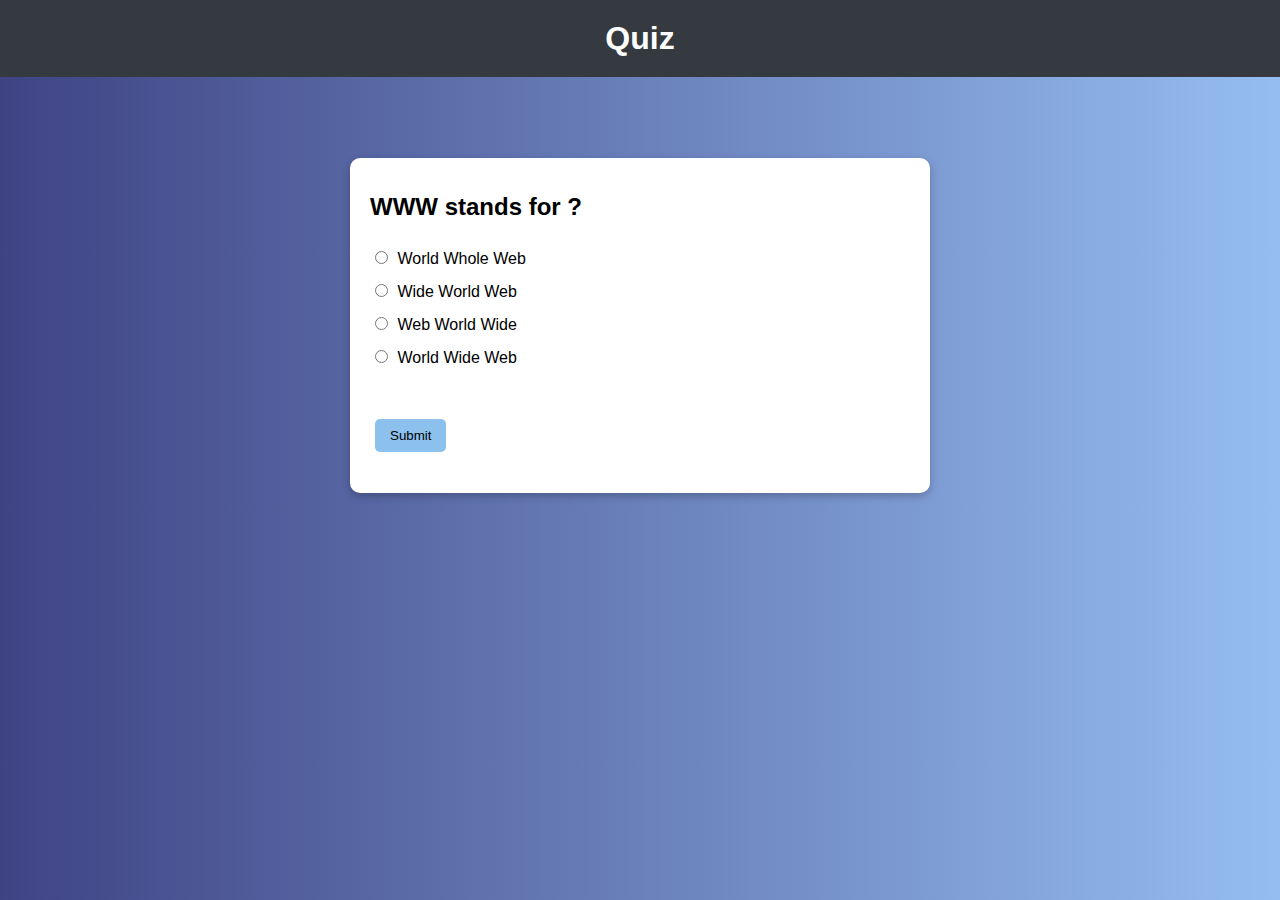
<file: Quiz/index.html>
<html>
    <head>
        <title>Quiz Module</title>
        <link rel="stylesheet" type="text/css" href="./styles.css" />
    </head>
    <body>
        <h1 class="quiz-heading">Quiz by Mohammad Ahmad</h1>
        <div class="app-body">
            <h1 class="answer-key">Answer Key</h1>
            <div class="question-card">
                <h2 id='question'>Question</h2>
                <form>
                    <input type="radio" id="op1" name="op" value="0">
                    <label for="op1">op1</label><br>
                    <input type="radio" id="op2" name="op" value="1">
                    <label for="op2">op2</label><br>
                    <input type="radio" id="op3" name="op" value="2">
                    <label for="op3">op3</label><br>
                    <input type="radio" id="op4" name="op" value="3">
                    <label for="op4">op4</label><br>
                    <div id = "res" class="idle">Empty</div><br>
                    <input type="submit" name="submit" value = 'Submit' class = "submit"/>
                </form>
            </div>
            <button>Restart</button>
        </div>
        <script src="./script.js"></script>
    </body>
</html>
</file>
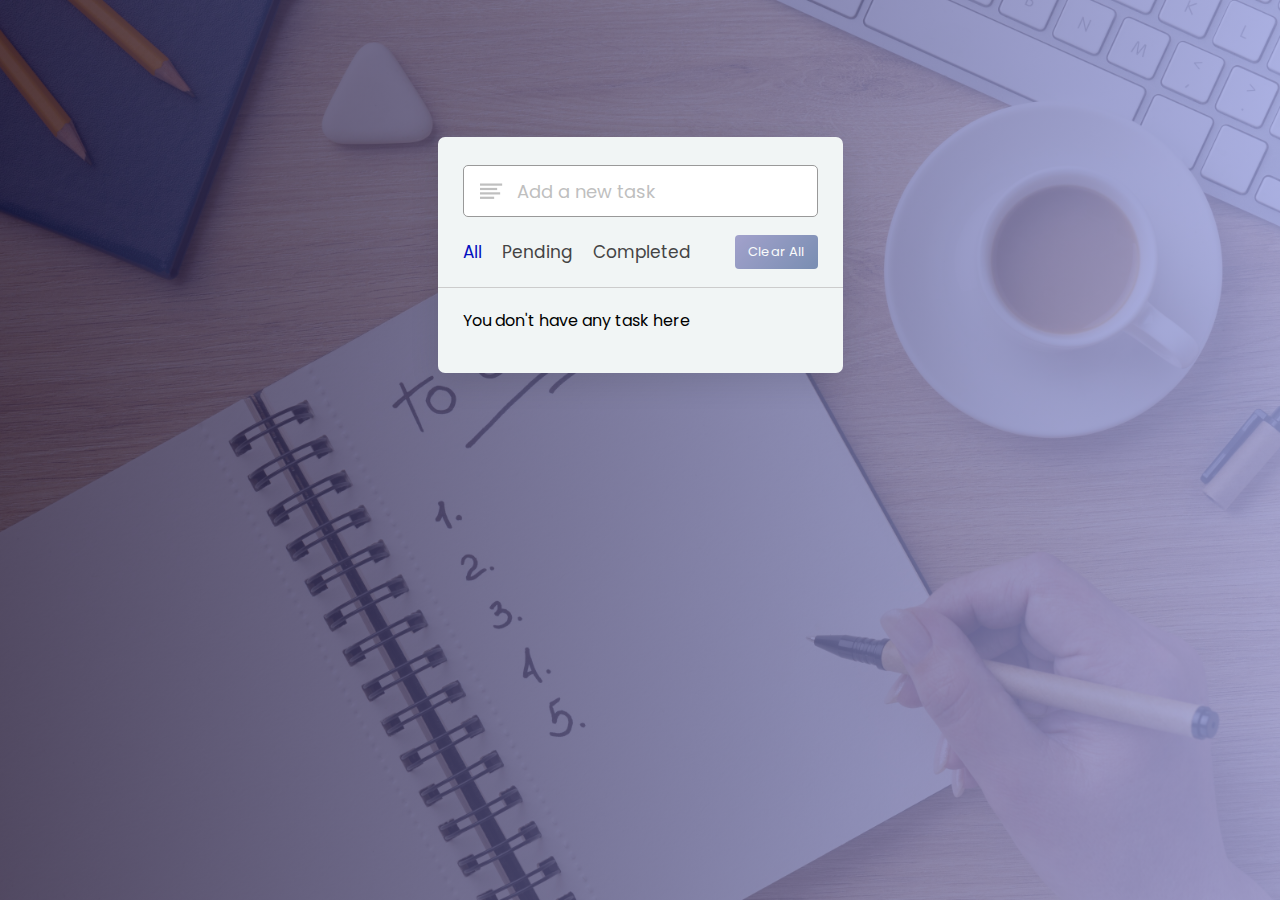
<file: todo/index.html>
<!DOCTYPE html>
<html lang="en" dir="ltr">
  <head>
    <meta charset="utf-8">  
    <title>Todo List App</title>
    <link rel="stylesheet" href="style.css">
    <meta name="viewport" content="width=device-width, initial-scale=1.0">
    <link rel="stylesheet" href="https://unicons.iconscout.com/release/v4.0.0/css/line.css">
  </head>
  <body>
    <div class="wrapper">
      <div class="task-input">
        <img src="img/bars-icon.svg" alt="icon">
        <input type="text" placeholder="Add a new task">
      </div>
      <div class="controls">
        <div class="filters">
          <span class="active" id="all">All</span>
          <span id="pending">Pending</span>
          <span id="completed">Completed</span>
        </div>
        <button class="clear-btn">Clear All</button>
      </div>
      <ul class="task-box"></ul>
    </div>

    <script src="script.js"></script>

  </body>
</html>
</file>
<file: Quiz/styles.css>
body {
    margin: 0px;
    font-family: Arial, Helvetica, sans-serif;
    background: #F4F4F4;
    background: linear-gradient(to right, rgba(6, 12, 97, 0.774), rgba(123, 173, 238, 0.8));
}
.quiz-heading {
    background: #343A40;
    color: white;
    text-align: center; 
    padding: 20px;
}
.question-card {
    background: white;
    max-width: 600px;
    width: 90%;
    padding: 15px 20px;
    margin: 50px auto;
    border-radius: 10px;
    box-shadow: rgba(0, 0, 0, 0.24) 0px 3px 8px;
}
input {
    margin: 10px 5px;
    cursor: pointer;
}
.submit {
    background: #8bc1ec;
    border: none;
    border-radius: 5px;
    padding: 9px 15px;
}
.next {
    background: #28A745;
    color: white;
    border: none;
    border-radius: 5px;
    padding: 9px 15px;
}
li {
    margin: 20px;
}
.answer-label {
    background: #28A745;
    color: white;
    padding: 5px;
    font-size: 14px;
    text-align: center;
    width: fit-content;
    margin: 5px;
    border-radius: 5px;
}
.correct {
    background: #D4EDDA;
    color: #156340;
    margin: 5px 0px -15px 0px !important;
    border-radius: 5px;
    padding: 20px;
    font-size: 20px;
    font-weight: bold;
    width: fit-content;
}
.incorrect {
    background: #F8D7DA;
    color: #722845;
    margin: 5px 0px -15px 0px !important;
    border-radius: 5px;
    padding: 20px;
    font-size: 20px;
    font-weight: bold;
    width: fit-content;
}
.idle {
    margin: 0px !important;
    padding: 0px;
    visibility: hidden;
}
.app-body {
    max-width: 600px;
    width: 90%;
    padding: 10px 10px;
    margin: 0px auto;
}
.answer-key {
    margin: 0px 10px;
    display: none;
}
button {
    background: #17A2B8;
    color: white;
    border: none;
    border-radius: 5px;
    padding: 9px 15px;
    margin: 0px 10px;
    display: none;
}
</file>
<file: todo/style.css>
@import url('https://fonts.googleapis.com/css2?family=Poppins:wght@400;500;600;700&display=swap');
*{
  margin: 0;
  padding: 0;
  box-sizing: border-box;
  font-family: 'Poppins', sans-serif;
}
body{
    background-image: linear-gradient(to right, rgba(31, 21, 58, 0.75), rgba(157, 164, 226, 0.8)), url(img/bg.jpg);
    background-size: cover;
    background-attachment: fixed;
    
}
::selection{
  color: #fff;
  background: #b379e9;
}
.wrapper{
  max-width: 405px;
  padding: 28px 0 30px;
  margin: 137px auto;
  background: #f1f5f5;
  border-radius: 7px;
  box-shadow: 0 10px 30px rgba(0,0,0,0.1);
}
.task-input{
  height: 52px;
  padding: 0 25px;
  position: relative;
}
.task-input img{
  top: 50%;
  position: absolute;
  transform: translate(17px, -50%);
}
.task-input input{
  height: 100%;
  width: 100%;
  outline: none;
  font-size: 18px;
  border-radius: 5px;
  padding: 0 20px 0 53px;
  border: 1px solid #999;
}
.task-input input:focus,
.task-input input.active{
  padding-left: 52px;
  border: 2px solid #79c0e9;
}
.task-input input::placeholder{
  color: #bfbfbf;
}
.controls, li{
  display: flex;
  align-items: center;
  justify-content: space-between;
}
.controls{
  padding: 18px 25px;
  border-bottom: 1px solid #ccc;
}
.filters span{
  margin: 0 8px;
  font-size: 17px;
  color: #444444;
  cursor: pointer;
}
.filters span:first-child{
  margin-left: 0;
}
.filters span.active{
  color: #0310c0;
}
.controls .clear-btn{
  border: none;
  opacity: 0.6;
  outline: none;
  color: #fff;
  cursor: pointer;
  font-size: 13px;
  padding: 7px 13px;
  border-radius: 4px;
  letter-spacing: 0.3px;
  pointer-events: none;
  transition: transform 0.25s ease;
  background: linear-gradient(135deg, #6f6bb1 0%, #2a4a86 100%);
}
.clear-btn.active{
  opacity: 0.9;
  pointer-events: auto;
}
.clear-btn:active{
  transform: scale(0.93);
}
.task-box{
  margin-top: 20px;
  margin-right: 5px;
  padding: 0 20px 10px 25px;
}
.task-box.overflow{
  overflow-y: auto;
  max-height: 300px;
}
.task-box::-webkit-scrollbar{
  width: 5px;
}
.task-box::-webkit-scrollbar-track{
  background: #f1f1f1;
  border-radius: 25px;
}
.task-box::-webkit-scrollbar-thumb{
  background: #e6e6e6;
  border-radius: 25px;
}
.task-box .task{
  list-style: none;
  font-size: 17px;
  margin-bottom: 18px;
  padding-bottom: 16px;
  align-items: flex-start;
  border-bottom: 1px solid #ccc;
}
.task-box .task:last-child{
  margin-bottom: 0;
  border-bottom: 0;
  padding-bottom: 0;
}
.task-box .task label{
  display: flex;
  align-items: flex-start;
}
.task label input{
  margin-top: 7px;
  accent-color: #8fb2eb;
}
.task label p{
  user-select: none;
  margin-left: 12px;
  word-wrap: break-word;
}
.task label p.checked{
  text-decoration: line-through;
}
.task-box .settings{
  position: relative;
}
.settings :where(i, li){
  cursor: pointer;
}
.settings .task-menu{
  z-index: 10;
  right: -5px;
  bottom: -65px;
  padding: 5px 0;
  background: #fff;
  position: absolute;
  border-radius: 4px;
  transform: scale(0);
  transform-origin: top right;
  box-shadow: 0 0 6px rgba(0,0,0,0.15);
  transition: transform 0.2s ease;
}
.task-box .task:last-child .task-menu{
  bottom: 0;
  transform-origin: bottom right;
}
.task-box .task:first-child .task-menu{
  bottom: -65px;
  transform-origin: top right;
}
.task-menu.show{
  transform: scale(1);
}
.task-menu li{
  height: 25px;
  font-size: 16px;
  margin-bottom: 2px;
  padding: 17px 15px;
  cursor: pointer;
  justify-content: flex-start;
}
.task-menu li:last-child{
  margin-bottom: 0;
}
.settings li:hover{
  background: #f5f5f5;
}
.settings li i{
  padding-right: 8px;
}

@media (max-width: 400px) {
  body{
    padding: 0 10px;
  }
  .wrapper {
    padding: 20px 0;
  }
  .filters span{
    margin: 0 5px;
  }
  .task-input{
    padding: 0 20px;
  }
  .controls{
    padding: 18px 20px;
  }
  .task-box{
    margin-top: 20px;
    margin-right: 5px;
    padding: 0 15px 10px 20px;
  }
  .task label input{
    margin-top: 4px;
  }
}
</file>
